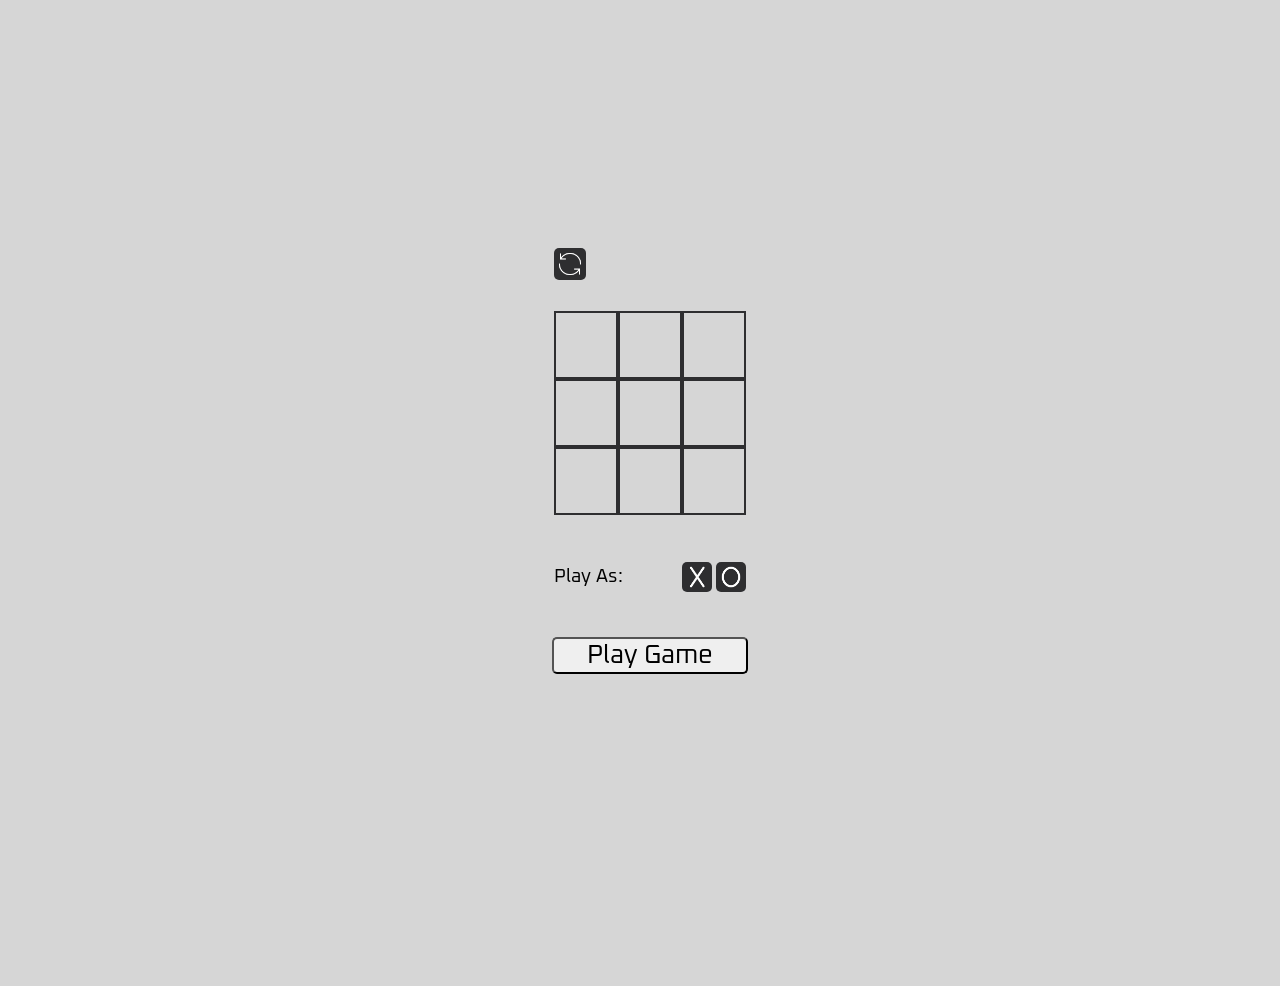
<file: index.html>
<!DOCTYPE html>
    <html lang="en">
        <head>
            <link rel="stylesheet" href="main.css">
            <script src="script.js" type="module"></script>
        </head>
        <body>
            <div id="game-controls">
                <div id="reset-container">
                    <button id="reset" class="icon hover-buttons">
                    </button>
                </div>
                <div id="game">
                    <div class="row">
                        <div class="cell icon"></div>
                        <div class="cell icon"></div>
                        <div class="cell icon"></div>
                    </div>
                    <div class="row">
                        <div class="cell icon"></div>
                        <div class="cell icon"></div>
                        <div class="cell icon"></div>
                    </div>
                    <div class="row">
                        <div class="cell icon"></div>
                        <div class="cell icon"></div>
                        <div class="cell icon"></div>
                    </div>
                    <div id="scoreboard">
                        <h3>scoreboard:</h3>
                        <div id="tallies">
                            <div class="scores">
                                <h4>Agent</h4>
                                <p>3</p>

                            </div>
                            <div class="scores">
                                <h4>User</h4>
                                <p>1</p>

                            </div>

                        </div>
                    </div>
                </div>
                <div id="player-selection">
                    <div>
                        <p>Play As:</p>
                    </div>
                    <div id="tokens">
                        <div id="x" class="icon hover-buttons">
                        </div>
                        <div id="o" class="icon hover-buttons">
                        </div>
                    </div>
                    <div id="canvas">
                    </div>
                </div>
                <button id="start">
                    Play Game
                </button>
            </div>
            <div id="toast">
            </div>
        </body>
    </html>
</file>
<file: main.css>
@import url('https://fonts.googleapis.com/css2?family=Oxanium:wght@200..800&display=swap');

:root{
    --border: rgba(255, 0, 0, 0);

    --main-color: #2E2E30;
    --main-alt: #c51d34;
    --main-background: #d6d6d6;
}

::-webkit-scrollbar{
    width: 1vw;
}

::-webkit-scrollbar-thumb{
    border-radius: 20px;
    background-color: var(--main-color);
}

html, body{
    overflow-x: hidden;
    height: auto;
    min-height: 100vh;
    width: 100%;
    background-color: var(--main-background);
}

body{
    display: flex;
    flex-direction: column;
    justify-content: center;
    align-items: center;
    border: 2px solid var(--border);
    font-family: "Oxanium";
}

#game-controls{
    display: flex;
    flex-direction: column;
    justify-content: center;
    align-items: center;
}

#game-controls > div{
    border: 2px solid var(--border);
    max-width: 15vw;
}

@media(max-width: 1100px){
    #game-controls > div{
        max-width: 60vw;
    }
}

#game-controls > button{
    margin-top: 3vh;
    width: 100%;
    height: auto;
    font-size: 2vw;
    border-radius: 5px;
    font-family: inherit;
    transition: filter 0.5s ease-in-out;
}

@media(min-width:1100px){
    #game-controls > button:hover{
        filter: invert(1);
    }
}





@media(max-width: 1100px){
    #game-controls > button{
        font-size: 10vw;
        border-radius: 20px;
    }
}

#reset-container{
    height: auto;
    width: 100%;
    display: flex;
    justify-content: flex-start;
    align-items: center;
    border: 2px solid var(--border);
}

#reset-container > button{
    border-radius: 5px;
    height: 2.5vw;
    width: 2.5vw;
    border: 2px solid var(--border);
    background-color: var(--main-color);
    background-image: url("icons/icons8-reset-100.png");
}

@media(max-width: 1100px){
    #reset-container > button{
        height: 10vw;
        width: 10vw;
        border-radius: 20px;
    }
}

#game{
    position: relative;
    margin-bottom: 3vh;
    margin-top: 3vh;
}

#player-selection{
    position: relative;
    width: 100%;
    height: auto;
    display: flex;
    justify-content: space-between;
    align-items: center;
}

#tokens{
    min-width: 5vw;
    display: flex;
    justify-content: space-between;
    align-items: center;
}

.chosen{
    background-color: var(--main-alt) !important;
}

#tokens > div{
    cursor: pointer;
    border-radius: 5px;
    height: 2vw;
    width: 2vw;
    border: 2px solid var(--border);
    background-color: var(--main-color);
}


@media(min-width: 1100px){
    .hover-buttons:hover{
        transform: scale(1.2);
    }
}


#tokens > div:nth-child(1){
    background-image: url("icons/icons8-x-100.png");
}

#tokens > div:nth-child(2){
    background-image: url("icons/icons8-o-100.png");
}

#player-selection p {
    font-size: 1.5vw;
}

@media(max-width: 1100px){
    #tokens{
        min-width: 22vw;
    }
    #tokens > div{
        height: 10vw;
        width: 10vw;
        border-radius: 20px;
    }
    #player-selection p{
        font-size: 4vw;
    }
}

.row{
    width: auto;
    height: auto;
    display: flex;
    justify-content: center;
    align-items: center;
}

.cell{
    height: 5vw;
    width: 5vw;
    border: 2px solid var(--main-color);
}

@media(max-width: 1100px){
    .cell{
        height: 20vw;
        width: 20vw;
    }
}

.icon{
    background-position: center;
    background-repeat: no-repeat;
    background-size: contain;
}
button{
    cursor: pointer;
}

#canvas{
    position: absolute;
    top: 0%;
    left: -5%;
    height: 50vh;
    width: 70vw;
    background-color: var(--main-background);
    opacity: 0;
    z-index: -1;
    transition: z-index 0.1s, opacity 1s ease-in-out;
}

@media(min-width:1100px){
    #canvas{
        width: 20vw;
    }
}

.in-session{
    z-index: 1 !important;
    opacity: 0.75 !important;
}

.x-tile-icon{
    background-image: url("icons/icons8-x-game-100.png");
}

.o-tile-icon{
    background-image: url("icons/icons8-o-game-100.png");
}

#toast{
    display: flex;
    justify-content: center;
    align-items: center;
    height: auto;
    width: auto;
    transform: translateX(-50%);
    transition: top 1s ease-in-out;
    position: absolute;
    left: 50%;
    top: -50%;
    background-color: var(--main-color);
    font-size: 2vw;
    color: var(--main-background);
    padding: 3%;
}

@media(max-width: 1100px){
    #toast{
        font-size: 6vw;
        text-wrap: nowrap;
    }
}

.toast-show{
    top: 5% !important;
}

#scoreboard{
    display: flex;
    flex-direction: column;
    justify-content: flex-start;
    align-items: center;
    height: 15vw;
    width: 15vw;
    position: absolute;
    top: 0%;
    left: 0%;
    z-index: -2;
    overflow: hidden;
    background-color: var(--main-color);
}

#scoreboard *{
    color: var(--main-background);
    border: 2px solid var(--border);

}

h3{
    border: 2px solid var(--border);
}

#tallies{
    border: 2px solid var(--border);
    display: flex;
    flex-direction: row;
    justify-content: space-between;
    width: 100%;
    height: auto;
    background-color: #37373a;

}

.scores{
    border: 2px solid var(--border);
    display: flex;
    flex-direction: column;
    width: 5vw;
    height: auto;
    font-size: 1vw;
}

h4, p{
    text-align: center;

}
</file>
